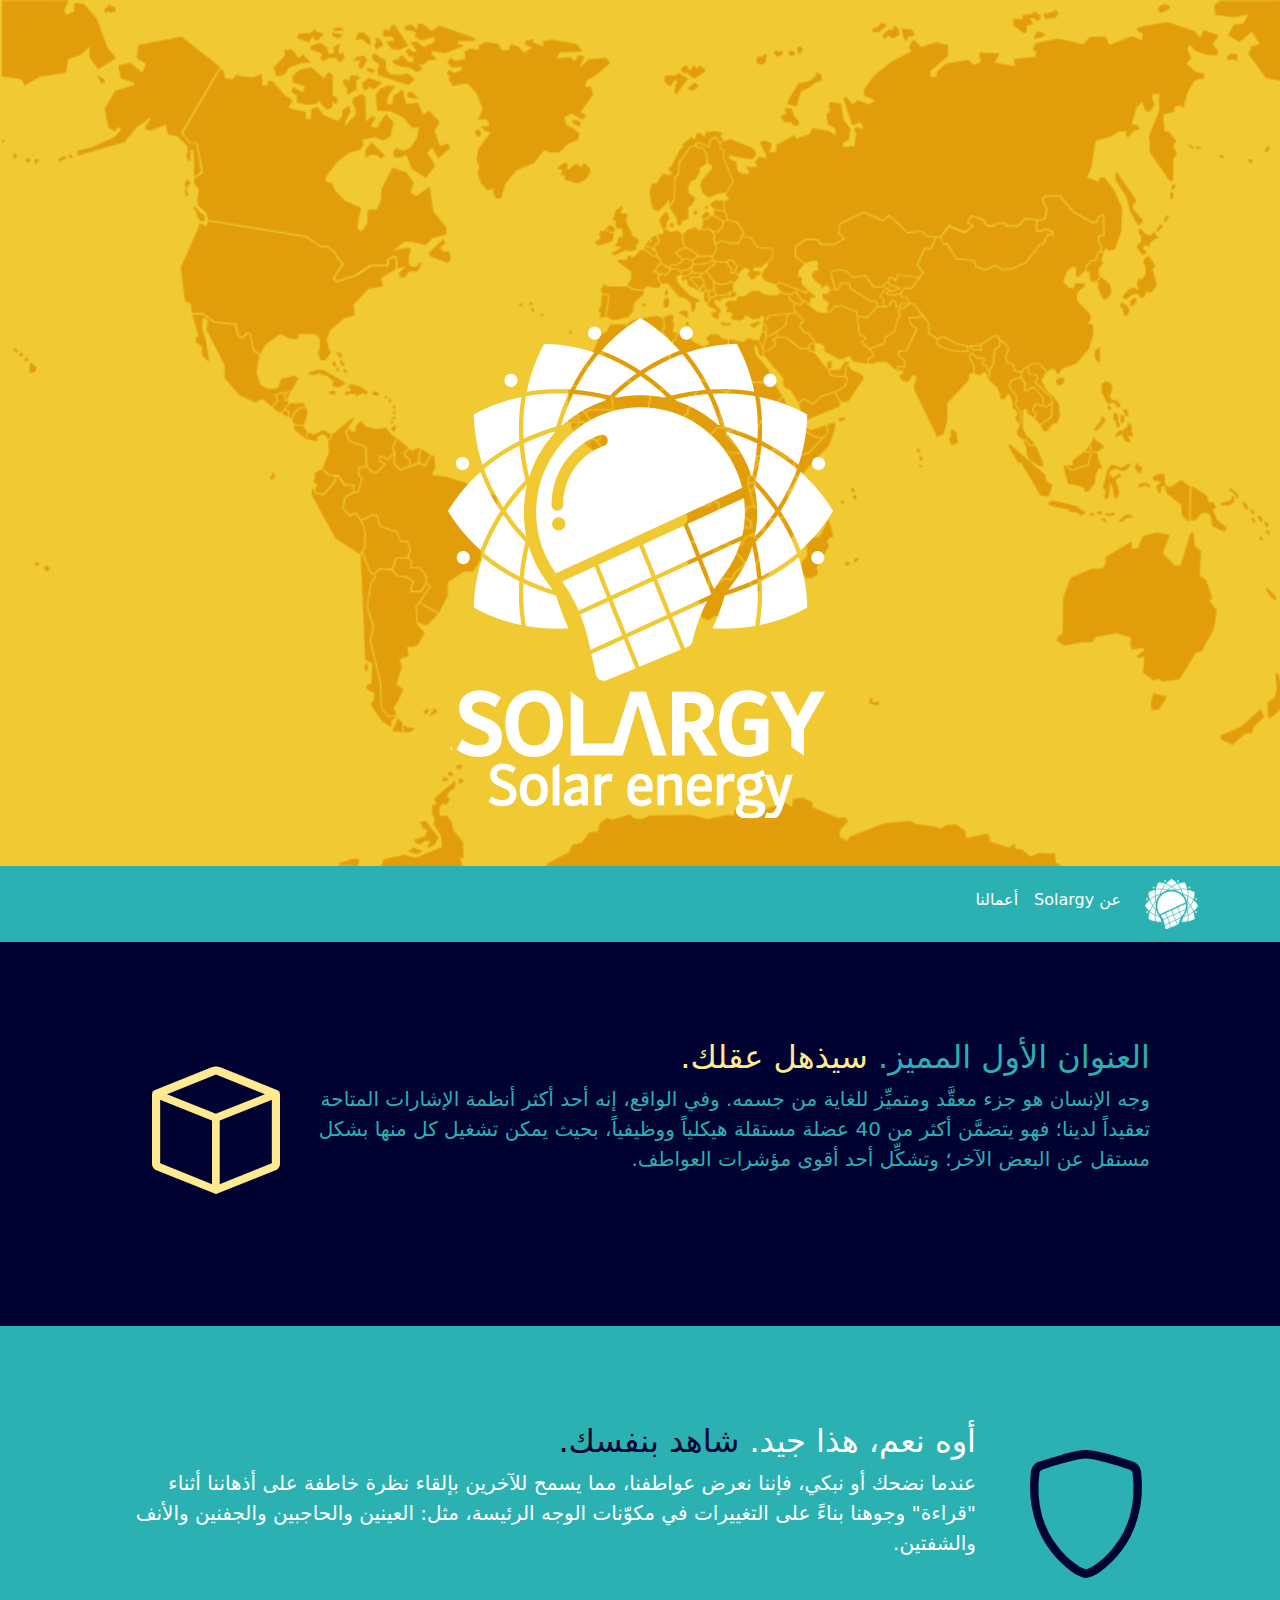
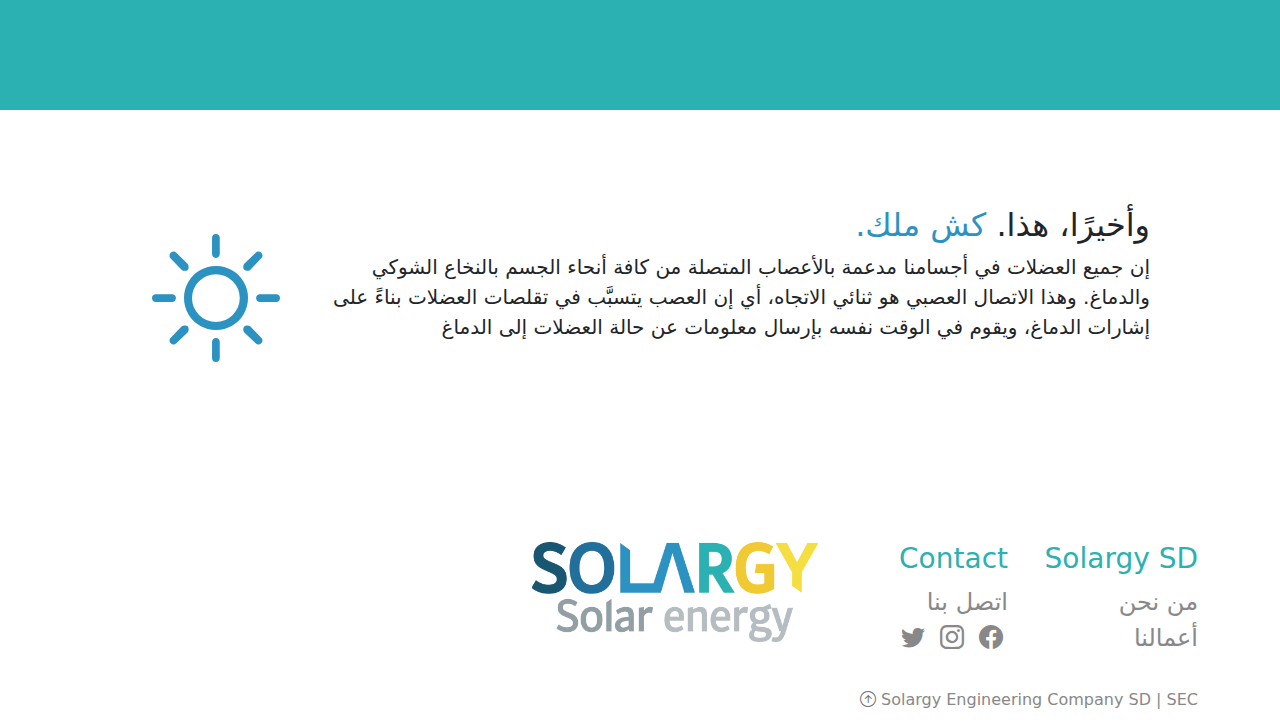
<file: index.html>
<!DOCTYPE html>

<html lang="en-US" dir="rtl">
    <head>
        <title>Solargy</title>
        <meta name="viewport" content="width=device-width, initial-scale=1">
        <link href="res/css/solargy.css" rel="stylesheet">
        
        <!-- RTL Bootstrap -->
        <link href="res/css/bs/bootstrap.rtl.min.css" rel="stylesheet">

        <!-- Bootstrap icons -->
        <link rel="stylesheet" href="https://cdn.jsdelivr.net/npm/bootstrap-icons@1.7.2/font/bootstrap-icons.css">
        
        <!-- google font -->
        <link rel="preconnect" href="https://fonts.googleapis.com">
        <link rel="preconnect" href="https://fonts.gstatic.com" crossorigin>
        <link href="https://fonts.googleapis.com/css2?family=Tajawal:wght@200;300;400;500;700;800;900&display=swap" rel="stylesheet"> 

        
    </head>    

    <body>
        <div class="jumbotron-fluid jumbo" id="jumbo-01">
 
          <div class="container">
              <div class="forty" style="height:30vh"></div>
             
              <div class="text-sm-center text-xs-center logo-wm lt-auto lm-auto mt-auto mb-auto pt-5 pb-5">
                <img src="res/img/logo-web-white.png" class="logo-jumbo">
              </div>
            
          </div>
            
      </div>

        <header>
            <nav class="navbar navbar-expand-md top-nav bg-lighten">
              <div class="container justify-content float-center">
                <a class="navbar-brand" href="#">
                  <img src="res/img/logo-icon-white.png" id="top-logo">
                </a>
                <button class="navbar-toggler" type="button" data-bs-toggle="collapse" data-bs-target="#navbarCollapse" aria-controls="navbarCollapse" aria-expanded="false" aria-label="تبديل التنقل">
                  <span class="navbar-toggler-icon"><i class="bi bi-arrow-down-short"></i></span>
                </button>
                
                <div class="collapse navbar-collapse" id="navbarCollapse">
                  <ul class="navbar-nav me-auto mb-2">
                   
                    <li class="nav-item">
                      <a class="nav-link float-end  top-nav-link text-white mr-aut" href="about.html">
                          عن Solargy                         
                      </a>
                    </li>
                    <li class="nav-item">
                      <a class="nav-link float-end top-nav-link text-white" href="#">
                        أعمالنا                          
                      </a>
                    </li>
                  </ul>
                </div>
              </div>
            </nav>
          </header>

  
      <!-- START THE FEATURETTES -->
  
      <!-- <hr class="featurette-divider"> -->
<div class="">  

    <div class="pt-5 pb-5 bg-dark-lighten feature-1">
      <div class="container">  
      <div class="row featurette p-md-5">
        <div class="col-md-10 p-auto order-sm-2 order-md-1">
          <h2 class="featurette-heading">العنوان الأول المميز. <span class="ft-1"> سيذهل عقلك. </span></h2>
          <p class="lead">وجه الإنسان هو جزء معقَّد ومتميِّز للغاية من جسمه. وفي الواقع، إنه أحد أكثر أنظمة الإشارات المتاحة تعقيداً لدينا؛ فهو يتضمَّن أكثر من 40 عضلة مستقلة هيكلياً ووظيفياً، بحيث يمكن تشغيل كل منها بشكل مستقل عن البعض الآخر؛ وتشكِّل أحد أقوى مؤشرات العواطف.</p>
        </div>
        <div class="col-md-2 order-sm-1 order-md-2 float-md-end">
          <!-- <svg class="bd-placeholder-img bd-placeholder-img-lg featurette-image img-fluid mx-auto" width="500" height="500" xmlns="http://www.w3.org/2000/svg" role="img" aria-label="Placeholder: 500x500" preserveAspectRatio="xMidYMid slice" focusable="false"><title>Placeholder</title><rect width="100%" height="100%" fill="#eee"/><text x="50%" y="50%" fill="#aaa" dy=".3em">500x500</text></svg> -->
          <!-- <img src="res/img/usage/info-steps.jpg" class="img-ft-1"> -->
          <i class="bi bi-box ft-1" style="font-size: 8rem;"></i>
        </div>
      </div>
    </div>
    </div>
      <!-- <hr class="featurette-divider"> -->
  

    <div class="pt-5 pb-5 bg-lighten feature-2">
      <div class="container">  
      <div class="row featurette p-md-5">
        <div class="col-md-10 col-sm-9 order-md-2 order-sm-2 order-xs-2 p-auto">
          <h2 class="featurette-heading">أوه نعم، هذا جيد. <span class="ft-2"> شاهد بنفسك. </span></h2>
          <p class="lead">عندما نضحك أو نبكي، فإننا نعرض عواطفنا، مما يسمح للآخرين بإلقاء نظرة خاطفة على أذهاننا أثناء "قراءة" وجوهنا بناءً على التغييرات في مكوّنات الوجه الرئيسة، مثل: العينين والحاجبين والجفنين والأنف والشفتين.</p>
        </div>
        <div class="col-md-2 order-md-1 order-sm-1 order-xs-1 m-auto col-sm-3">
          <!-- <svg class="bd-placeholder-img bd-placeholder-img-lg featurette-image img-fluid mx-auto" width="500" height="500" xmlns="http://www.w3.org/2000/svg" role="img" aria-label="Placeholder: 500x500" preserveAspectRatio="xMidYMid slice" focusable="false"><title>Placeholder</title><rect width="100%" height="100%" fill="#eee"/><text x="50%" y="50%" fill="#aaa" dy=".3em">500x500</text></svg> -->
          <i class="bi bi-shield ft-2" style="font-size: 8rem;"></i>
        </div>
      </div>
    </div>
    </div>
    
      <!-- <hr class="featurette-divider"> -->
      <div class="pt-5 pb-5 feature-3">
        <div class="container"> 
      <div class="row featurette p-md-5">
        <div class="col-md-10 order-sm-2 order-md-1 p-auto  order-xs-2">
          <h2 class="featurette-heading">وأخيرًا، هذا. <span class="ft-3"> كش ملك. </span></h2>
          <p class="lead">إن جميع العضلات في أجسامنا مدعمة بالأعصاب المتصلة من كافة أنحاء الجسم بالنخاع الشوكي والدماغ. وهذا الاتصال العصبي هو ثنائي الاتجاه، أي إن العصب يتسبَّب في تقلصات العضلات بناءً على إشارات الدماغ، ويقوم في الوقت نفسه بإرسال معلومات عن حالة العضلات إلى الدماغ</p>
        </div>
        <div class="col-md-2 order-sm-1 order-md-2 order-xs-1">
          <i class="bi bi-sun ft-3" style="font-size: 8rem;"></i>
        </div>
      </div>
      </div>
      </div>
</div>
</div>    
      
      <!-- /END THE FEATURETTES -->
  
    </div><!-- /.container -->
  
    
    <!-- FOOTER -->
    <footer class="">
      <div class="container pb-2 pt-5 ">
        <div class="row">

          <div class="col-lg-2 col-sm-12 order-sm-2 order-xs-3 order-md-1 float-center">
            <h3 class="footer-title">Solargy SD</h3>
            <p class="ft-links float-left"> <a href="about.html">من نحن</a> 
            <br> <a href="#">أعمالنا</a></p>
          </div>

          <div class="col-lg-2 col-sm-12 order-sm-3 order-xs-3 order-md-2">
            <h3 class="footer-title">Contact</h3>
            <p class="ft-links">
            <a tel:"+24912713377" class="">اتصل بنا</a><br>
            <a href="https://facebook.com/solargysd"><i class="bi bi-facebook ft-social"></i></a>
            <a href="https://instagram.com/solargysd"><i class="bi bi-instagram ft-social"></i></a>
            <a href=""><i class="bi bi-twitter ft-social"></i></a>
            </a>
          </p>
          </div>
          
          <div class="col-lg-3 col-sm-12 order-xs-1 order-sm-1 order-md-3 float-end">
            <a href="" >
              <img src="res/img/logo-mark-icon.png" class="footer-logo">
            </a> 
          </div>
        </div>
        
    </div>
    
    <div class="container pb-3 pt-2">
      <span class="float-center" style="color : #888;">
        Solargy Engineering Company SD | SEC
      </span>      
    
      <span class="text-center"><a href="#"><i class="bi bi-arrow-up-circle text-secondary"></i></a></span>
    </div>
    </footer>
  </main>
  
  
    
    <!-- important JS -->
 
    <script> 
        $(function(){
            $("#includedContent").load("b.html"); 
        });
    </script> 
        

    <script src="https://cdn.jsdelivr.net/npm/@popperjs/core@2.9.2/dist/umd/popper.min.js" integrity="sha384-IQsoLXl5PILFhosVNubq5LC7Qb9DXgDA9i+tQ8Zj3iwWAwPtgFTxbJ8NT4GN1R8p" crossorigin="anonymous"></script>
    <script src="https://cdn.jsdelivr.net/npm/bootstrap@5.0.2/dist/js/bootstrap.min.js" integrity="sha384-cVKIPhGWiC2Al4u+LWgxfKTRIcfu0JTxR+EQDz/bgldoEyl4H0zUF0QKbrJ0EcQF" crossorigin="anonymous"></script>

</body>

</html>
</file>
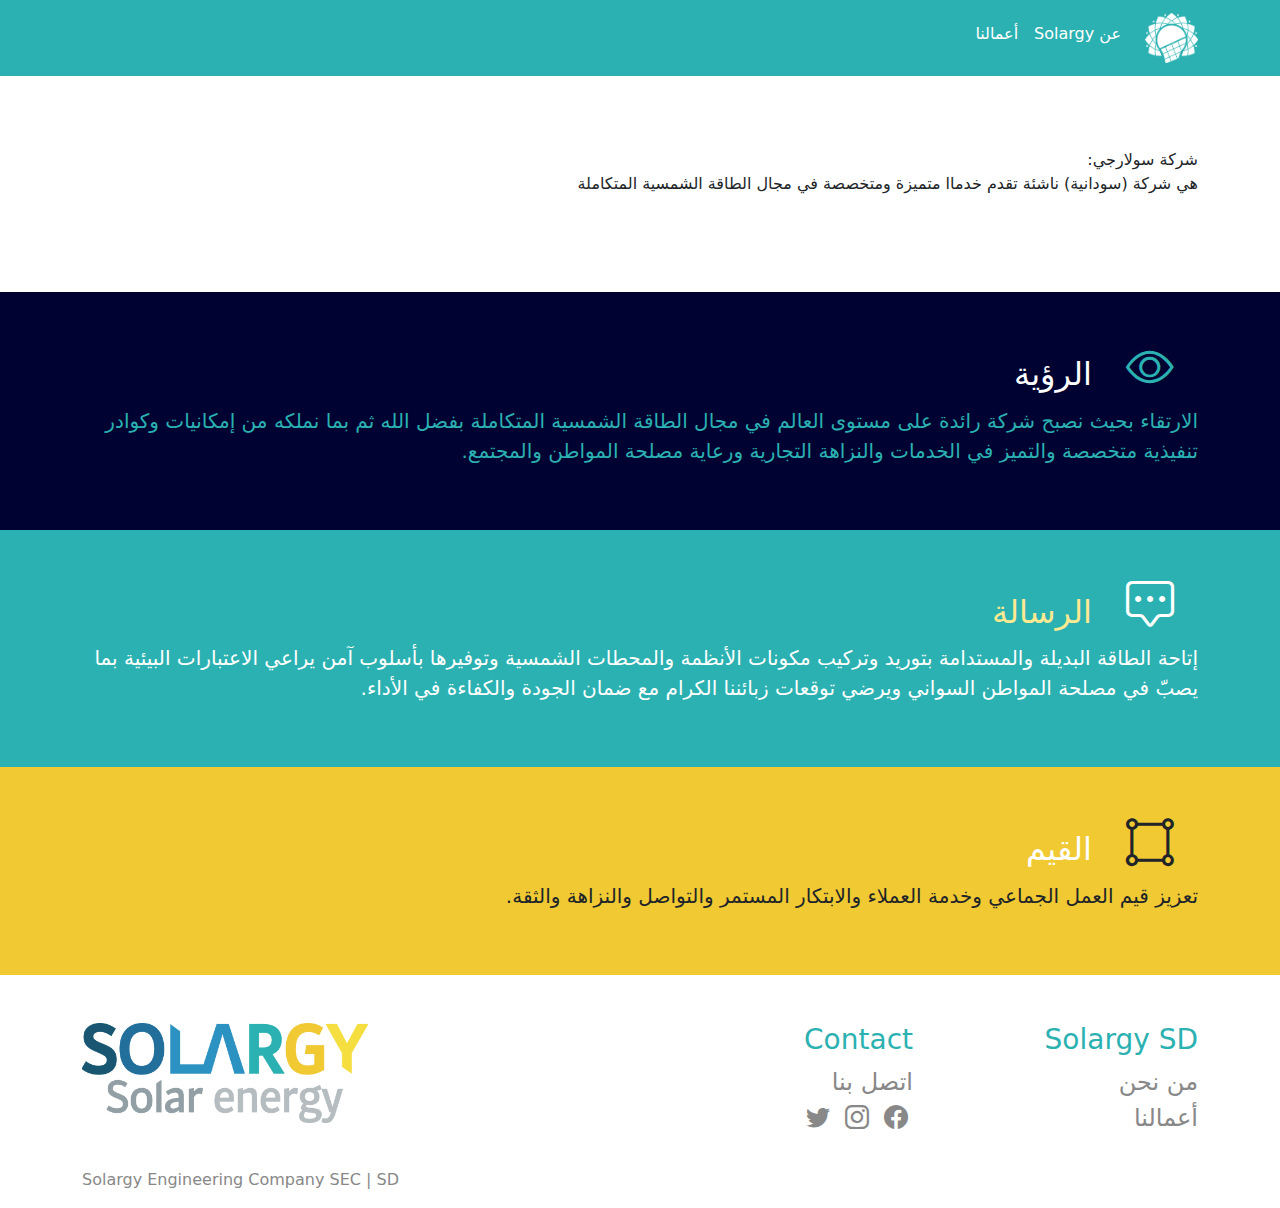
<file: about.html>
<!DOCTYPE html>

<html lang="en-US" dir="rtl">
    <head>
        <title>Solargy</title>
        <meta name="viewport" content="width=device-width, initial-scale=1">
        <link href="res/css/solargy.css" rel="stylesheet">
        
        <!-- Bootstrap CSS -->
        <!-- <link href="https://cdn.jsdelivr.net/npm/bootstrap@5.1.3/dist/css/bootstrap.min.css" rel="stylesheet" integrity="sha384-1BmE4kWBq78iYhFldvKuhfTAU6auU8tT94WrHftjDbrCEXSU1oBoqyl2QvZ6jIW3" crossorigin="anonymous"> -->

        <!-- RTL Bootstrap -->
        <link href="res/css/bs/bootstrap.rtl.min.css" rel="stylesheet">

        <!-- Bootstrap icons -->
        <link rel="stylesheet" href="https://cdn.jsdelivr.net/npm/bootstrap-icons@1.7.2/font/bootstrap-icons.css">


    </head>    

    <body>
        <!-- <header>
            <nav class="navbar">
                <a href="" class="">
                    <img src="">
                </a>
                
            </nav>

        </header> -->

        <header>
          <nav class="navbar navbar-expand-md top-nav bg-lighten">
            <div class="container justify-content float-center">
              <a class="navbar-brand" href="index.html">
                <img src="res/img/logo-icon-white.png" id="top-logo">
              </a>
              <button class="navbar-toggler text-white" type="button" data-bs-toggle="collapse" data-bs-target="#navbarCollapse" aria-controls="navbarCollapse" aria-expanded="false" aria-label="تبديل التنقل">
                <span class="navbar-toggler-icon"></span>
              </button>
              
              <div class="collapse navbar-collapse" id="navbarCollapse">
                <ul class="navbar-nav me-auto mb-2">
                  <li class="nav-item">
                    <a class="nav-link float-end text-white active" href="#">
                        عن Solargy                         
                    </a>
                  </li>
                  <li class="nav-item">
                    <a class="nav-link float-end text-white" href="#">
                      أعمالنا                          
                    </a>
                  </li>
                </ul>
              </div>
            </div>
          </nav>
        </header>


        <div class="container">
          <div class=" pt-5 pb-5 abt-solargy">
                 <!-- من نحن: -->     
                      <br>
 شركة سولارجي:
 <br>
هي شركة (سودانية) ناشئة تقدم  خدماا متميزة ومتخصصة في مجال الطاقة الشمسية المتكاملة
          </div>

        </div>
          
<div class="mt-5">  

    <div class="pt-5 pb-5 bg-dark-lighten feature-1">
      <div class="container">  
      <div class="row featurette">
        <div class="col-md-12">
          <h2 class="featurette-heading">  <i class="bi bi-eye m-4" style="font-size: 3rem;"></i> <span class="ft-1-abt"> الرؤية </span></h2>
          <p class="lead">
            الارتقاء بحيث نصبح شركة رائدة على مستوى العالم في مجال الطاقة الشمسية المتكاملة بفضل الله ثم بما نملكه من إمكانيات وكوادر تنفيذية متخصصة والتميز في الخدمات والنزاهة التجارية ورعاية مصلحة المواطن والمجتمع.
          </p>
        </div>               
      </div>
    </div>
    </div>
  

    <div class="pt-5 pb-5 bg-lighten feature-2">
      <div class="container">  
      <div class="row featurette">

        <div class="col-md-12">
          <h2 class="featurette-heading">  <i class="bi bi-chat-square-dots m-4" style="font-size: 3rem;"></i> <span class="ft-2-abt"> 
            الرسالة </span></h2>
          <p class="lead">
            إتاحة الطاقة البديلة والمستدامة بتوريد وتركيب مكونات الأنظمة والمحطات الشمسية وتوفيرها بأسلوب آمن يراعي الاعتبارات البيئية بما يصبّ في مصلحة المواطن السواني ويرضي توقعات زبائننا الكرام مع ضمان الجودة والكفاءة في الأداء.
          </p>

        </div>
      </div>
    </div>
    </div>
    
      <div class="pt-5 pb-5 feature-3-abt">
        <div class="container"> 
      <div class="row featurette">
        <div class="col-md-12">

          <h2 class="featurette-heading">  <i class="bi bi-bounding-box-circles m-4" style="font-size: 3rem;"></i> <span class="ft-3-abt"> 
            القيم </span></h2>
          <p class="lead">
            تعزيز قيم العمل الجماعي وخدمة العملاء والابتكار المستمر والتواصل والنزاهة والثقة.
          </p>

        </div>
      </div>
      </div>
      </div>
</div>
</div>    
  
      <!-- /END THE FEATURETTES -->
  
    </div><!-- /.container -->
  
     
    <!-- FOOTER -->
    <footer class="">
      <div class="container pb-2 pt-5 ">
        <div class="row">

          <div class="col-lg-3 col-sm-12 order-sm-2 order-md-1">
            <h3 class="footer-title">Solargy SD</h3>
            <p class="ft-links float-left"> <a href="about.html">من نحن</a> 
            <br> <a href="#">أعمالنا</a></p>
          </div>

          <div class="col-lg-3 col-sm-12 order-sm-3 order-md-2">
            <h3 class="footer-title">Contact</h3>
            <p class="ft-links">
            <a tel:"+24912713377" class="">اتصل بنا</a><br>
            <a href="https://facebook.com/solargysd"><i class="bi bi-facebook ft-social"></i></a>
            <a href="https://instagram.com/solargysd"><i class="bi bi-instagram ft-social"></i></a>
            <a href=""><i class="bi bi-twitter ft-social"></i></a>
            </a>
          </p>
          </div>
          
          <div class="col-lg-6 col-sm-12 order-sm-1 order-md-3">
            <a href="" >
              <img src="res/img/logo-mark-icon.png" class=" float-end footer-logo">
            </a> 
          </div>
        </div>
        
    </div>
    
    <div class="container pb-3 pt-2">
      <span class="float-end" style="color : #888;">
        Solargy Engineering Company SEC | SD
      </span>      
    
      <span class="text-center"><a href="#"><i class="bi bi-arrow-up-circle text-white"></i></a></span>
    </div>
    </footer>
  </main>
  
  
    
    <!-- important JS -->
 
    <script> 
        $(function(){
            $("#includedContent").load("b.html"); 
        });
    </script> 
        

    <script src="https://cdn.jsdelivr.net/npm/@popperjs/core@2.9.2/dist/umd/popper.min.js" integrity="sha384-IQsoLXl5PILFhosVNubq5LC7Qb9DXgDA9i+tQ8Zj3iwWAwPtgFTxbJ8NT4GN1R8p" crossorigin="anonymous"></script>
    <script src="https://cdn.jsdelivr.net/npm/bootstrap@5.0.2/dist/js/bootstrap.min.js" integrity="sha384-cVKIPhGWiC2Al4u+LWgxfKTRIcfu0JTxR+EQDz/bgldoEyl4H0zUF0QKbrJ0EcQF" crossorigin="anonymous"></script>

</body>

</html>
</file>
<file: res/css/solargy.css>
body {
font-family: 'Tajawal', sans-serif;
}

#top-logo {
    height : 50px;
    width : auto;
}
.top-nav-img {
    height: 50px;
    width: auto;
}

.top-nav-link a{
    color : #f0c933;
}

.nav-link a:hover {
    color : #f0c933;
}
.top-nav {
    background-color: #2bb1b1;
    color : #f0c933;
}
#top-logo:hover {
    opacity:50%;
}

.jumbo {
    background-image: url('../img/usage/world-map.png');
    background-repeat: no-repeat;
    background-size: cover;
    background-color: #f0c933;
    /* background-color: #2bb1b1;  */
    background-blend-mode: soft-light;
}

#logo-jumbo {
    height : auto;
    width : auto;
}

.jumbo-img-1 {
    height: 200px;
    width: auto;
}

.jumbo-img-2 {
    height: 150px;
    width: auto;
}

.ft-links {
    /* color : white; */
}
.ft-links a{
    text-decoration: none;
    color: #888;
    font-size: 1.5rem;
}

.ft-links a:hover {
    color: #2bb1b1;
}

.ft-social {
    font-size : 1.5rem;
    color :#888;
    padding : 5px;
}
.footer-title {
    color : #2bb1b1;
    font-weight : 400;
}

.news-img {
    height :140px;
    width : auto;
}

.feature-1 {
    background-color: #000332;
    color : #2bb1b1;
    font-weight : 300;
}
.feature-2 {
    background-color: #2bb1b1;
    /* background-color: #2b92c1; */
    color : #ffffff;
    font-weight : 300;
}

.feature-3 {
<<<<<<< HEAD
    background-color: #f0c933;
=======
    background-color: #ffea92;
    font-weight : 300;
>>>>>>> 3bf8bbc9a847b0060079f44affd53b7e2c68b975
}

.ft-1 {
    color : #ffea92;
}

.ft-2 {
    color : #000332;
}

.ft-3 {
    color : #2b92c1;
}

.img-ft-1 {
    height : 499px;
    width: auto;
}

.footer {
    background-color: #000332;
}



.footer-logo {
    height : 100px;
}
.copy-solargy {
    width: 100%;
    background-color: #000000;
    color: #2bb1b1;
    float: right;
}
<<<<<<< HEAD




/* About page */

.abt-solargy {
    font-size: x-large;
    color : #2bb1b1;
}

.ft-1-abt {
    color : white;
}

.ft-2-abt {
    color : #ffea92;
}

.ft-3-abt {
    color : #fff;
}

.feature-3-abt {
    background-color: #f0c933;
}
=======
>>>>>>> 3bf8bbc9a847b0060079f44affd53b7e2c68b975
</file>
